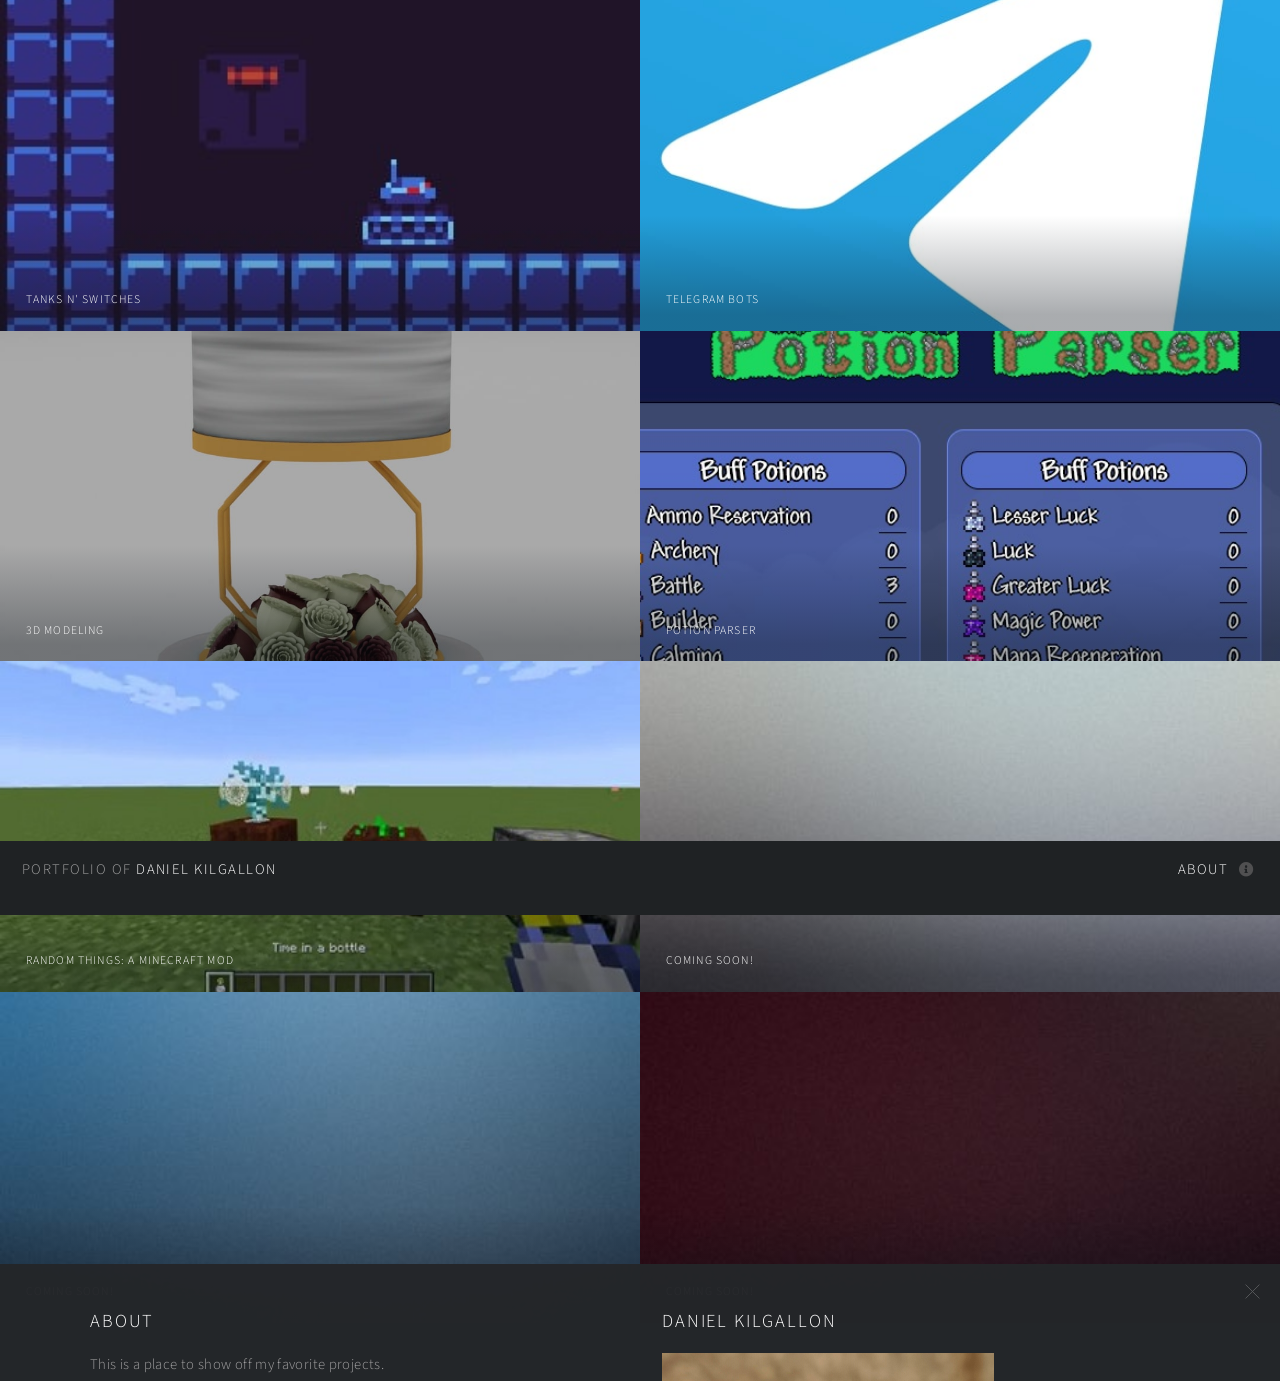
<file: index.html>
<!DOCTYPE HTML>
<html>
	<head>
		<title>Portfolio | Daniel Kilgallon</title>
		<meta charset="utf-8" />
		<meta name="viewport" content="width=device-width, initial-scale=1, user-scalable=no" />
		<link rel="stylesheet" href="assets/css/main.css" />
		<noscript><link rel="stylesheet" href="assets/css/noscript.css" /></noscript>
		<script type='text/javascript' src='https://storage.ko-fi.com/cdn/widget/Widget_2.js'></script>
	</head>
	<body class="is-preload">
		<div id="wrapper">
			<header id="header">
				<h1><a href="#footer">Portfolio of <strong>Daniel Kilgallon</strong></a></h1>
				<nav>
					<ul>
						<li><a href="#footer" class="icon solid fa-info-circle">About</a></li>
					</ul>
				</nav>
			</header>
			<div id="main">
				<article class="thumb">
					<a href="images/fulls/TanksNSwitches.png" class="image"><img src="images/thumbs/TanksNSwitches.jpg" alt="" /></a>
					<h2>Tanks N' Switches</h2>
					<p>A game made in a week. You are a tank and must navigate two maps to find 4 switches. See the <a href="https://slick-revolver.itch.io/tanks-n-switches">itch.io page</a> to play.</p>
				</article>
				<article class="thumb">
					<a href="images/fulls/Telegram.png" class="image"><img src="images/thumbs/Telegram.jpg" alt="" /></a>
					<h2>Telegram Bots</h2>
					<p>Collection of <a href="https://telegram.org/">Telegram</a> messaging bots. <a href="https://github.com/DanielKilgallon/Messaging-Bots">Source code</a></p>
				</article>
				<article class="thumb">
					<a href="images/fulls/3DModel.png" class="image"><img src="images/thumbs/3DModel.jpg" alt="" /></a>
					<h2>3D Modeling</h2>
					<p>3D models created in Blender. Some of these are made for 3D printing. See the <a href="https://danielkilgallon.me/3D-Models/">website</a> for more details.</p>
				</article>
				<article class="thumb">
					<a href="images/fulls/PotionParser.png" class="image"><img src="images/thumbs/PotionParser.jpg" alt="" /></a>
					<h2>Potion Parser</h2>
					<p>A webapp to calculate potion ingredients for the game <a href="https://www.terraria.org/#/"></a>Terraria. See it for yourself <a href="http://potion-parser.s3-website-us-east-1.amazonaws.com/">here</a>.</p>
				</article>
				<article class="thumb">
					<a href="images/fulls/RandomThings.jpg" class="image"><img src="images/thumbs/RandomThings.jpg" alt="" /></a>
					<h2>Random Things: A Minecraft Mod</h2>
					<p>A Minecraft mod that adds an assortment of unrelated items to the game. The Project page is <a href="https://github.com/DanielKilgallon/Random-Things/releases">here</a>.</p>
				</article>
				<article class="thumb">
					<a href="images/fulls/06.jpg" class="image"><img src="images/thumbs/06.jpg" alt="" /></a>
					<h2>Coming Soon!</h2>
					<p>This is a placeholder for my NES emulator project! More to come as I work on it.</p>
				</article>
				<article class="thumb">
					<a href="images/fulls/07.jpg" class="image"><img src="images/thumbs/07.jpg" alt="" /></a>
					<h2>Coming Soon!</h2>
					<p>This is a placeholder for my Neural Network project! More to come as I work on it.</p>
				</article>
				<article class="thumb">
					<a href="images/fulls/08.jpg" class="image"><img src="images/thumbs/08.jpg" alt="" /></a>
					<h2>Coming Soon!</h2>
					<p>This is a placeholder for my Magic Mirror project! More to come as I work on it.</p>
				</article>
				<!-- <article class="thumb">
					<a href="images/fulls/09.jpg" class="image"><img src="images/thumbs/09.jpg" alt="" /></a>
					<h2>Coming Soon!</h2>
					<p>This is a placeholder for when I finish something interesting.</p>
				</article>
				<article class="thumb">
					<a href="images/fulls/10.jpg" class="image"><img src="images/thumbs/10.jpg" alt="" /></a>
					<h2>Coming Soon!</h2>
					<p>This is a placeholder for when I finish something interesting.</p>
				</article>
				<article class="thumb">
					<a href="images/fulls/11.jpg" class="image"><img src="images/thumbs/11.jpg" alt="" /></a>
					<h2>Coming Soon!</h2>
					<p>This is a placeholder for when I finish something interesting.</p>
				</article>
				<article class="thumb">
					<a href="images/fulls/12.jpg" class="image"><img src="images/thumbs/12.jpg" alt="" /></a>
					<h2>Coming Soon!</h2>
					<p>This is a placeholder for when I finish something interesting.</p>
				</article> -->
			</div>
			<footer id="footer" class="panel">
				<div class="inner split">
					<div>
						<section>
							<h2>About</h2>
							<p>This is a place to show off my favorite projects.</p>
						</section>
						<section>
							<h2>Find me on...</h2>
							<ul class="icons">
								<li><a href="https://twitter.com/Slick_Revolver" class="icon brands fa-twitter"><span class="label">Twitter</span></a></li>
								<li><a href="https://github.com/DanielKilgallon" class="icon brands fa-github"><span class="label">GitHub</span></a></li>
								<li><a href="https://linkedin.com/in/daniel-kilgallon/" class="icon brands fa-linkedin-in"><span class="label">LinkedIn</span></a></li>
								<br /><br />
								<li><script type='text/javascript'>kofiwidget2.init('Tip me on Ko-fi', '#505051', 'slickr'); kofiwidget2.draw();</script></li>
							</ul>
						</section>
						<p class="copyright">
							&copy; Daniel Kilgallon. Design: <a href="https://html5up.net/multiverse">HTML5 UP</a>.
						</p>
					</div>
					<div>
						<section>
							<h2>Daniel Kilgallon</h2>
							<img src="images/profile.png" alt="" />
						</section>
					</div>
				</div>
			</footer>
		</div>
		<script src="assets/js/jquery.min.js"></script>
		<script src="assets/js/jquery.poptrox.min.js"></script>
		<script src="assets/js/browser.min.js"></script>
		<script src="assets/js/breakpoints.min.js"></script>
		<script src="assets/js/util.js"></script>
		<script src="assets/js/main.js"></script>
	</body>
</html>
</file>
<file: assets/css/noscript.css>
/*
	Multiverse by HTML5 UP
	html5up.net | @ajlkn
	Free for personal and commercial use under the CCA 3.0 license (html5up.net/license)
*/

/* Wrapper */

	body.is-preload #wrapper:before {
		display: none;
	}

/* Main */

	body.is-preload #main .thumb {
		pointer-events: auto;
		opacity: 1;
	}

/* Header */

	body.is-preload #header {
		-moz-transform: none;
		-webkit-transform: none;
		-ms-transform: none;
		transform: none;
	}
</file>
<file: assets/css/main.css>
@import url(fontawesome-all.min.css);
@import url("https://fonts.googleapis.com/css?family=Source+Sans+Pro:300,300italic,400,400italic");

@-moz-keyframes spinner {
	0% {
		-moz-transform: rotate(0deg);
		-webkit-transform: rotate(0deg);
		-ms-transform: rotate(0deg);
		transform: rotate(0deg);
	}

	100% {
		-moz-transform: rotate(359deg);
		-webkit-transform: rotate(359deg);
		-ms-transform: rotate(359deg);
		transform: rotate(359deg);
	}
}

@-webkit-keyframes spinner {
	0% {
		-moz-transform: rotate(0deg);
		-webkit-transform: rotate(0deg);
		-ms-transform: rotate(0deg);
		transform: rotate(0deg);
	}

	100% {
		-moz-transform: rotate(359deg);
		-webkit-transform: rotate(359deg);
		-ms-transform: rotate(359deg);
		transform: rotate(359deg);
	}
}

@-ms-keyframes spinner {
	0% {
		-moz-transform: rotate(0deg);
		-webkit-transform: rotate(0deg);
		-ms-transform: rotate(0deg);
		transform: rotate(0deg);
	}

	100% {
		-moz-transform: rotate(359deg);
		-webkit-transform: rotate(359deg);
		-ms-transform: rotate(359deg);
		transform: rotate(359deg);
	}
}

@keyframes spinner {
	0% {
		-moz-transform: rotate(0deg);
		-webkit-transform: rotate(0deg);
		-ms-transform: rotate(0deg);
		transform: rotate(0deg);
	}

	100% {
		-moz-transform: rotate(359deg);
		-webkit-transform: rotate(359deg);
		-ms-transform: rotate(359deg);
		transform: rotate(359deg);
	}
}

.ko-fi::after {
	content: '\f004';
	font-weight: 900;
	font-size: 18px;
	color: #242629;
	position: absolute;
	margin: 3px 0 0 -34px;
}

html, body, div, span, applet, object,
iframe, h1, h2, h3, h4, h5, h6, p, blockquote,
pre, a, abbr, acronym, address, big, cite,
code, del, dfn, em, img, ins, kbd, q, s, samp,
small, strike, strong, sub, sup, tt, var, b,
u, i, center, dl, dt, dd, ol, ul, li, fieldset,
form, label, legend, table, caption, tbody,
tfoot, thead, tr, th, td, article, aside,
canvas, details, embed, figure, figcaption,
footer, header, hgroup, menu, nav, output, ruby,
section, summary, time, mark, audio, video {
	margin: 0;
	padding: 0;
	border: 0;
	font-size: 100%;
	font: inherit;
	vertical-align: baseline;}

article, aside, details, figcaption, figure,
footer, header, hgroup, menu, nav, section {
	display: block;}

body {
	line-height: 1;
}

ol, ul {
	list-style: none;
}

blockquote, q {
	quotes: none;
}

	blockquote:before, blockquote:after, q:before, q:after {
		content: '';
		content: none;
	}

table {
	border-collapse: collapse;
	border-spacing: 0;
}

body {
	-webkit-text-size-adjust: none;
}

mark {
	background-color: transparent;
	color: inherit;
}

input::-moz-focus-inner {
	border: 0;
	padding: 0;
}

input, select, textarea {
	-moz-appearance: none;
	-webkit-appearance: none;
	-ms-appearance: none;
	appearance: none;
}

/* Basic */

	@-ms-viewport {
		width: device-width;
	}

	body {
		-ms-overflow-style: scrollbar;
	}

	@media screen and (max-width: 480px) {

		html, body {
			min-width: 320px;
		}

	}

	html {
		box-sizing: border-box;
	}

	*, *:before, *:after {
		box-sizing: inherit;
	}

	body {
		background: #242629;
	}

		body.is-preload *, body.is-preload *:before, body.is-preload *:after {
			-moz-animation: none !important;
			-webkit-animation: none !important;
			-ms-animation: none !important;
			animation: none !important;
			-moz-transition: none !important;
			-webkit-transition: none !important;
			-ms-transition: none !important;
			transition: none !important;
		}

		body.is-resizing *, body.is-resizing *:before, body.is-resizing *:after {
			-moz-animation: none !important;
			-webkit-animation: none !important;
			-ms-animation: none !important;
			animation: none !important;
			-moz-transition: none !important;
			-webkit-transition: none !important;
			-ms-transition: none !important;
			transition: none !important;
		}

/* Type */

	body, input, select, textarea {
		color: #a0a0a1;
		font-family: "Source Sans Pro", Helvetica, sans-serif;
		font-size: 15pt;
		font-weight: 300;
		letter-spacing: 0.025em;
		line-height: 1.65;
	}

		@media screen and (max-width: 1680px) {

			body, input, select, textarea {
				font-size: 11pt;
			}

		}

	a {
		-moz-transition: color 0.2s ease-in-out, border-bottom-color 0.2s ease-in-out;
		-webkit-transition: color 0.2s ease-in-out, border-bottom-color 0.2s ease-in-out;
		-ms-transition: color 0.2s ease-in-out, border-bottom-color 0.2s ease-in-out;
		transition: color 0.2s ease-in-out, border-bottom-color 0.2s ease-in-out;
		border-bottom: dotted 1px;
		color: #34a58e;
		text-decoration: none;
	}

		a:hover {
			border-bottom-color: transparent;
			color: #34a58e !important;
		}

	strong, b {
		color: #ffffff;
		font-weight: 300;
	}

	em, i {
		font-style: italic;
	}

	p {
		margin: 0 0 2em 0;
	}

	h1, h2, h3, h4, h5, h6 {
		color: #ffffff;
		font-weight: 300;
		letter-spacing: 0.1em;
		line-height: 1.5;
		margin: 0 0 1em 0;
		text-transform: uppercase;
	}

		h1 a, h2 a, h3 a, h4 a, h5 a, h6 a {
			color: inherit;
			text-decoration: none;
		}

	h1 {
		font-size: 2em;
	}

	h2 {
		font-size: 1.25em;
	}

	h3 {
		font-size: 1.1em;
	}

	h4 {
		font-size: 1em;
	}

	h5 {
		font-size: 0.9em;
	}

	h6 {
		font-size: 0.7em;
	}

	@media screen and (max-width: 736px) {

		h2 {
			font-size: 1em;
		}

		h3 {
			font-size: 0.9em;
		}

		h4 {
			font-size: 0.8em;
		}

		h5 {
			font-size: 0.7em;
		}

		h6 {
			font-size: 0.7em;
		}

	}

	sub {
		font-size: 0.8em;
		position: relative;
		top: 0.5em;
	}

	sup {
		font-size: 0.8em;
		position: relative;
		top: -0.5em;
	}

	blockquote {
		border-left: 4px #36383c;
		font-style: italic;
		margin: 0 0 2em 0;
		padding: 0.5em 0 0.5em 2em;
	}

	code {
		background: #34363b;
		border: solid 1px #36383c;
		font-family: "Courier New", monospace;
		font-size: 0.9em;
		margin: 0 0.25em;
		padding: 0.25em 0.65em;
	}

	pre {
		-webkit-overflow-scrolling: touch;
		font-family: "Courier New", monospace;
		font-size: 0.9em;
		margin: 0 0 2em 0;
	}

		pre code {
			display: block;
			line-height: 1.75;
			padding: 1em 1.5em;
			overflow-x: auto;
		}

	hr {
		border: 0;
		border-bottom: solid 1px #36383c;
		margin: 2em 0;
	}

		hr.major {
			margin: 3em 0;
		}

	.align-left {
		text-align: left;
	}

	.align-center {
		text-align: center;
	}

	.align-right {
		text-align: right;
	}

/* Button */

	input[type="submit"],
	input[type="reset"],
	input[type="button"],
	button,
	.button {
		-moz-appearance: none;
		-webkit-appearance: none;
		-ms-appearance: none;
		appearance: none;
		-moz-transition: background-color 0.2s ease-in-out, box-shadow 0.2s ease-in-out, color 0.2s ease-in-out;
		-webkit-transition: background-color 0.2s ease-in-out, box-shadow 0.2s ease-in-out, color 0.2s ease-in-out;
		-ms-transition: background-color 0.2s ease-in-out, box-shadow 0.2s ease-in-out, color 0.2s ease-in-out;
		transition: background-color 0.2s ease-in-out, box-shadow 0.2s ease-in-out, color 0.2s ease-in-out;
		background-color: transparent;
		border: 0;
		border-radius: 0;
		box-shadow: inset 0 0 0 2px #36383c;
		color: #ffffff !important;
		cursor: pointer;
		display: inline-block;
		font-size: 0.9em;
		font-weight: 300;
		height: 3.05556em;
		letter-spacing: 0.1em;
		line-height: 3.05556em;
		padding: 0 2.5em;
		text-align: center;
		text-decoration: none;
		text-transform: uppercase;
		white-space: nowrap;
	}

		input[type="submit"]:hover,
		input[type="reset"]:hover,
		input[type="button"]:hover,
		button:hover,
		.button:hover {
			box-shadow: inset 0 0 0 2px #34a58e;
			color: #34a58e !important;
		}

			input[type="submit"]:hover:active,
			input[type="reset"]:hover:active,
			input[type="button"]:hover:active,
			button:hover:active,
			.button:hover:active {
				background-color: rgba(52, 165, 142, 0.15);
				color: #34a58e !important;
			}

		input[type="submit"].icon,
		input[type="reset"].icon,
		input[type="button"].icon,
		button.icon,
		.button.icon {
			padding-left: 1.35em;
		}

			input[type="submit"].icon:before,
			input[type="reset"].icon:before,
			input[type="button"].icon:before,
			button.icon:before,
			.button.icon:before {
				margin-right: 0.5em;
			}

		input[type="submit"].fit,
		input[type="reset"].fit,
		input[type="button"].fit,
		button.fit,
		.button.fit {
			width: 100%;
		}

		input[type="submit"].small,
		input[type="reset"].small,
		input[type="button"].small,
		button.small,
		.button.small {
			font-size: 0.8em;
		}

		input[type="submit"].large,
		input[type="reset"].large,
		input[type="button"].large,
		button.large,
		.button.large {
			font-size: 1.35em;
		}

		input[type="submit"].primary,
		input[type="reset"].primary,
		input[type="button"].primary,
		button.primary,
		.button.primary {
			background-color: #34a58e;
			box-shadow: none;
		}

			input[type="submit"].primary:hover,
			input[type="reset"].primary:hover,
			input[type="button"].primary:hover,
			button.primary:hover,
			.button.primary:hover {
				background-color: #47c5ab;
				color: #ffffff !important;
			}

				input[type="submit"].primary:hover:active,
				input[type="reset"].primary:hover:active,
				input[type="button"].primary:hover:active,
				button.primary:hover:active,
				.button.primary:hover:active {
					background-color: #287e6d;
				}

		input[type="submit"].disabled, input[type="submit"]:disabled,
		input[type="reset"].disabled,
		input[type="reset"]:disabled,
		input[type="button"].disabled,
		input[type="button"]:disabled,
		button.disabled,
		button:disabled,
		.button.disabled,
		.button:disabled {
			pointer-events: none;
			opacity: 0.35;
		}

/* Form */

	form {
		margin: 0 0 2em 0;
	}

		form > :last-child {
			margin-bottom: 0;
		}

		form > .fields {
			display: -moz-flex;
			display: -webkit-flex;
			display: -ms-flex;
			display: flex;
			-moz-flex-wrap: wrap;
			-webkit-flex-wrap: wrap;
			-ms-flex-wrap: wrap;
			flex-wrap: wrap;
			width: calc(100% + 3em);
			margin: -1.5em 0 2em -1.5em;
		}

			form > .fields > .field {
				-moz-flex-grow: 0;
				-webkit-flex-grow: 0;
				-ms-flex-grow: 0;
				flex-grow: 0;
				-moz-flex-shrink: 0;
				-webkit-flex-shrink: 0;
				-ms-flex-shrink: 0;
				flex-shrink: 0;
				padding: 1.5em 0 0 1.5em;
				width: calc(100% - 1.5em);
			}

				form > .fields > .field.half {
					width: calc(50% - 0.75em);
				}

				form > .fields > .field.third {
					width: calc(100%/3 - 0.5em);
				}

				form > .fields > .field.quarter {
					width: calc(25% - 0.375em);
				}

		@media screen and (max-width: 736px) {

			form > .fields {
				width: calc(100% + 3em);
				margin: -1.5em 0 2em -1.5em;
			}

				form > .fields > .field {
					padding: 1.5em 0 0 1.5em;
					width: calc(100% - 1.5em);
				}

					form > .fields > .field.half {
						width: calc(100% - 1.5em);
					}

					form > .fields > .field.third {
						width: calc(100% - 1.5em);
					}

					form > .fields > .field.quarter {
						width: calc(100% - 1.5em);
					}

		}

	label {
		color: #ffffff;
		display: block;
		font-size: 0.9em;
		font-weight: 300;
		margin: 0 0 1em 0;
	}

	input[type="text"],
	input[type="password"],
	input[type="email"],
	input[type="tel"],
	input[type="search"],
	input[type="url"],
	select,
	textarea {
		-moz-appearance: none;
		-webkit-appearance: none;
		-ms-appearance: none;
		appearance: none;
		background: #34363b;
		border: 0;
		border-radius: 0;
		color: #a0a0a1;
		display: block;
		outline: 0;
		padding: 0 1em;
		text-decoration: none;
		width: 100%;
	}

		input[type="text"]:invalid,
		input[type="password"]:invalid,
		input[type="email"]:invalid,
		input[type="tel"]:invalid,
		input[type="search"]:invalid,
		input[type="url"]:invalid,
		select:invalid,
		textarea:invalid {
			box-shadow: none;
		}

		input[type="text"]:focus,
		input[type="password"]:focus,
		input[type="email"]:focus,
		input[type="tel"]:focus,
		input[type="search"]:focus,
		input[type="url"]:focus,
		select:focus,
		textarea:focus {
			box-shadow: inset 0 0 0 2px #34a58e;
		}

	select {
		background-image: url("data:image/svg+xml;charset=utf8,%3Csvg xmlns='http://www.w3.org/2000/svg' width='40' height='40' preserveAspectRatio='none' viewBox='0 0 40 40'%3E%3Cpath d='M9.4,12.3l10.4,10.4l10.4-10.4c0.2-0.2,0.5-0.4,0.9-0.4c0.3,0,0.6,0.1,0.9,0.4l3.3,3.3c0.2,0.2,0.4,0.5,0.4,0.9 c0,0.4-0.1,0.6-0.4,0.9L20.7,31.9c-0.2,0.2-0.5,0.4-0.9,0.4c-0.3,0-0.6-0.1-0.9-0.4L4.3,17.3c-0.2-0.2-0.4-0.5-0.4-0.9 c0-0.4,0.1-0.6,0.4-0.9l3.3-3.3c0.2-0.2,0.5-0.4,0.9-0.4S9.1,12.1,9.4,12.3z' fill='%2336383c' /%3E%3C/svg%3E");
		background-size: 1.25rem;
		background-repeat: no-repeat;
		background-position: calc(100% - 1rem) center;
		height: 2.75em;
		padding-right: 2.75em;
		text-overflow: ellipsis;
	}

		select option {
			color: #ffffff;
			background: #242629;
		}

		select:focus::-ms-value {
			background-color: transparent;
		}

		select::-ms-expand {
			display: none;
		}

	input[type="text"],
	input[type="password"],
	input[type="email"],
	input[type="tel"],
	input[type="search"],
	input[type="url"],
	select {
		height: 2.75em;
	}

	textarea {
		padding: 0.75em 1em;
	}

	input[type="checkbox"],
	input[type="radio"] {
		-moz-appearance: none;
		-webkit-appearance: none;
		-ms-appearance: none;
		appearance: none;
		display: block;
		float: left;
		margin-right: -2em;
		opacity: 0;
		width: 1em;
		z-index: -1;
	}

		input[type="checkbox"] + label,
		input[type="radio"] + label {
			text-decoration: none;
			color: #a0a0a1;
			cursor: pointer;
			display: inline-block;
			font-size: 1em;
			font-weight: 300;
			padding-left: 2.4em;
			padding-right: 0.75em;
			position: relative;
		}

			input[type="checkbox"] + label:before,
			input[type="radio"] + label:before {
				-moz-osx-font-smoothing: grayscale;
				-webkit-font-smoothing: antialiased;
				display: inline-block;
				font-style: normal;
				font-variant: normal;
				text-rendering: auto;
				line-height: 1;
				text-transform: none !important;
				font-family: 'Font Awesome 5 Free';
				font-weight: 900;
			}

			input[type="checkbox"] + label:before,
			input[type="radio"] + label:before {
				background: #34363b;
				content: '';
				display: inline-block;
				font-size: 0.8em;
				height: 2.0625em;
				left: 0;
				line-height: 2.0625em;
				position: absolute;
				text-align: center;
				top: 0;
				width: 2.0625em;
			}

		input[type="checkbox"]:checked + label:before,
		input[type="radio"]:checked + label:before {
			background: #34a58e;
			border-color: #34a58e;
			color: #ffffff;
			content: '\f00c';
		}

		input[type="checkbox"]:focus + label:before,
		input[type="radio"]:focus + label:before {
			box-shadow: 0 0 0 2px #34a58e;
		}

	input[type="radio"] + label:before {
		border-radius: 100%;
	}

	::-webkit-input-placeholder {
		color: #707071 !important;
		opacity: 1.0;
	}

	:-moz-placeholder {
		color: #707071 !important;
		opacity: 1.0;
	}

	::-moz-placeholder {
		color: #707071 !important;
		opacity: 1.0;
	}

	:-ms-input-placeholder {
		color: #707071 !important;
		opacity: 1.0;
	}

/* Icon */

	.icon {
		text-decoration: none;
		border-bottom: none;
		position: relative;
	}

		.icon:before {
			-moz-osx-font-smoothing: grayscale;
			-webkit-font-smoothing: antialiased;
			display: inline-block;
			font-style: normal;
			font-variant: normal;
			text-rendering: auto;
			line-height: 1;
			text-transform: none !important;
			font-family: 'Font Awesome 5 Free';
			font-weight: 400;
		}

		.icon > .label {
			display: none;
		}

		.icon:before {
			line-height: inherit;
		}

		.icon.solid:before {
			font-weight: 900;
		}

		.icon.brands:before {
			font-family: 'Font Awesome 5 Brands';
		}

/* List */

	ol {
		list-style: decimal;
		margin: 0 0 2em 0;
		padding-left: 1.25em;
	}

		ol li {
			padding-left: 0.25em;
		}

	ul {
		list-style: disc;
		margin: 0 0 2em 0;
		padding-left: 1em;
	}

		ul li {
			padding-left: 0.5em;
		}

		ul.alt {
			list-style: none;
			padding-left: 0;
		}

			ul.alt li {
				border-top: solid 1px #36383c;
				padding: 0.5em 0;
			}

				ul.alt li:first-child {
					border-top: 0;
					padding-top: 0;
				}

	dl {
		margin: 0 0 2em 0;
	}

		dl dt {
			display: block;
			font-weight: 300;
			margin: 0 0 1em 0;
		}

		dl dd {
			margin-left: 2em;
		}

/* Actions */

	ul.actions {
		display: -moz-flex;
		display: -webkit-flex;
		display: -ms-flex;
		display: flex;
		cursor: default;
		list-style: none;
		margin-left: -1em;
		padding-left: 0;
	}

		ul.actions li {
			padding: 0 0 0 1em;
			vertical-align: middle;
		}

		ul.actions.special {
			-moz-justify-content: center;
			-webkit-justify-content: center;
			-ms-justify-content: center;
			justify-content: center;
			width: 100%;
			margin-left: 0;
		}

			ul.actions.special li:first-child {
				padding-left: 0;
			}

		ul.actions.stacked {
			-moz-flex-direction: column;
			-webkit-flex-direction: column;
			-ms-flex-direction: column;
			flex-direction: column;
			margin-left: 0;
		}

			ul.actions.stacked li {
				padding: 1.3em 0 0 0;
			}

				ul.actions.stacked li:first-child {
					padding-top: 0;
				}

		ul.actions.fit {
			width: calc(100% + 1em);
		}

			ul.actions.fit li {
				-moz-flex-grow: 1;
				-webkit-flex-grow: 1;
				-ms-flex-grow: 1;
				flex-grow: 1;
				-moz-flex-shrink: 1;
				-webkit-flex-shrink: 1;
				-ms-flex-shrink: 1;
				flex-shrink: 1;
				width: 100%;
			}

				ul.actions.fit li > * {
					width: 100%;
				}

			ul.actions.fit.stacked {
				width: 100%;
			}

		@media screen and (max-width: 480px) {

			ul.actions:not(.fixed) {
				-moz-flex-direction: column;
				-webkit-flex-direction: column;
				-ms-flex-direction: column;
				flex-direction: column;
				margin-left: 0;
				width: 100% !important;
			}

				ul.actions:not(.fixed) li {
					-moz-flex-grow: 1;
					-webkit-flex-grow: 1;
					-ms-flex-grow: 1;
					flex-grow: 1;
					-moz-flex-shrink: 1;
					-webkit-flex-shrink: 1;
					-ms-flex-shrink: 1;
					flex-shrink: 1;
					padding: 1em 0 0 0;
					text-align: center;
					width: 100%;
				}

					ul.actions:not(.fixed) li > * {
						width: 100%;
					}

					ul.actions:not(.fixed) li:first-child {
						padding-top: 0;
					}

					ul.actions:not(.fixed) li input[type="submit"],
					ul.actions:not(.fixed) li input[type="reset"],
					ul.actions:not(.fixed) li input[type="button"],
					ul.actions:not(.fixed) li button,
					ul.actions:not(.fixed) li .button {
						width: 100%;
					}

						ul.actions:not(.fixed) li input[type="submit"].icon:before,
						ul.actions:not(.fixed) li input[type="reset"].icon:before,
						ul.actions:not(.fixed) li input[type="button"].icon:before,
						ul.actions:not(.fixed) li button.icon:before,
						ul.actions:not(.fixed) li .button.icon:before {
							margin-left: -0.5rem;
						}

		}

/* Icons */

	ul.icons {
		cursor: default;
		list-style: none;
		padding-left: 0;
	}

		ul.icons li {
			display: inline-block;
			padding: 0 1em 0 0;
		}

			ul.icons li:last-child {
				padding-right: 0;
			}

			ul.icons li .icon {
				color: #505051;
			}

				ul.icons li .icon:before {
					font-size: 1.5em;
				}

/* Table */

	.table-wrapper {
		-webkit-overflow-scrolling: touch;
		overflow-x: auto;
	}

	table {
		margin: 0 0 2em 0;
		width: 100%;
	}

		table tbody tr {
			border: solid 1px #36383c;
			border-left: 0;
			border-right: 0;
		}

			table tbody tr:nth-child(2n + 1) {
				background-color: #34363b;
			}

		table td {
			padding: 0.75em 0.75em;
		}

		table th {
			color: #ffffff;
			font-size: 0.9em;
			font-weight: 300;
			padding: 0 0.75em 0.75em 0.75em;
			text-align: left;
		}

		table thead {
			border-bottom: solid 2px #36383c;
		}

		table tfoot {
			border-top: solid 2px #36383c;
		}

		table.alt {
			border-collapse: separate;
		}

			table.alt tbody tr td {
				border: solid 1px #36383c;
				border-left-width: 0;
				border-top-width: 0;
			}

				table.alt tbody tr td:first-child {
					border-left-width: 1px;
				}

			table.alt tbody tr:first-child td {
				border-top-width: 1px;
			}

			table.alt thead {
				border-bottom: 0;
			}

			table.alt tfoot {
				border-top: 0;
			}

/* Panel */

	.panel {
		padding: 4em 4em 2em 4em ;
		-moz-transform: translateY(100vh);
		-webkit-transform: translateY(100vh);
		-ms-transform: translateY(100vh);
		transform: translateY(100vh);
		-moz-transition: -moz-transform 0.5s ease;
		-webkit-transition: -webkit-transform 0.5s ease;
		-ms-transition: -ms-transform 0.5s ease;
		transition: transform 0.5s ease;
		-webkit-overflow-scrolling: touch;
		background: rgba(36, 38, 41, 0.975);
		bottom: 4em;
		left: 0;
		max-height: calc(80vh - 4em);
		overflow-y: auto;
		position: fixed;
		width: 100%;
		z-index: 10001;
	}

		.panel.active {
			-moz-transform: translateY(1px);
			-webkit-transform: translateY(1px);
			-ms-transform: translateY(1px);
			transform: translateY(1px);
		}

		.panel > .inner {
			margin: 0 auto;
			max-width: 100%;
			width: 75em;
		}

			.panel > .inner.split {
				display: -moz-flex;
				display: -webkit-flex;
				display: -ms-flex;
				display: flex;
			}

				.panel > .inner.split > div {
					margin-left: 4em;
					width: 50%;
				}

				.panel > .inner.split > :first-child {
					margin-left: 0;
				}

		.panel > .closer {
			-moz-transition: opacity 0.2s ease-in-out;
			-webkit-transition: opacity 0.2s ease-in-out;
			-ms-transition: opacity 0.2s ease-in-out;
			transition: opacity 0.2s ease-in-out;
			background-image: url("images/close.svg");
			background-position: center;
			background-repeat: no-repeat;
			background-size: 3em;
			cursor: pointer;
			height: 5em;
			opacity: 0.25;
			position: absolute;
			right: 0;
			top: 0;
			width: 5em;
			z-index: 2;
		}

			.panel > .closer:hover {
				opacity: 1.0;
			}

		@media screen and (max-width: 1280px) {

			.panel {
				padding: 3em 3em 1em 3em ;
			}

				.panel > .inner.split > div {
					margin-left: 3em;
				}

				.panel > .closer {
					background-size: 2.5em;
					background-position: 75% 25%;
				}

		}

		@media screen and (max-width: 980px) {

			.panel > .inner.split {
				-moz-flex-direction: column;
				-webkit-flex-direction: column;
				-ms-flex-direction: column;
				flex-direction: column;
			}

				.panel > .inner.split > div {
					margin-left: 0;
					width: 100%;
				}

		}

		@media screen and (max-width: 736px) {

			.panel {
				-moz-transform: translateY(-100vh);
				-webkit-transform: translateY(-100vh);
				-ms-transform: translateY(-100vh);
				transform: translateY(-100vh);
				padding: 4em 2em 2em 2em ;
				bottom: auto;
				top: calc(4em - 1px);
			}

				.panel.active {
					-moz-transform: translateY(0);
					-webkit-transform: translateY(0);
					-ms-transform: translateY(0);
					transform: translateY(0);
				}

		}

/* Poptrox Popup */

	.poptrox-overlay {
		-webkit-tap-highlight-color: rgba(255, 255, 255, 0);
	}

	.poptrox-popup {
		background: rgba(31, 34, 36, 0.925);
		box-shadow: 0 1em 3em 0.5em rgba(0, 0, 0, 0.25);
		cursor: default;
	}

		.poptrox-popup:before {
			-moz-transition: opacity 0.2s ease-in-out;
			-webkit-transition: opacity 0.2s ease-in-out;
			-ms-transition: opacity 0.2s ease-in-out;
			transition: opacity 0.2s ease-in-out;
			background-image: -moz-linear-gradient(to left, rgba(31,34,36,0.35), rgba(31,34,36,0) 10em, rgba(31,34,36,0)), -moz-linear-gradient(to right, rgba(31,34,36,0.35), rgba(31,34,36,0) 10em, rgba(31,34,36,0));
			background-image: -webkit-linear-gradient(to left, rgba(31,34,36,0.35), rgba(31,34,36,0) 10em, rgba(31,34,36,0)), -webkit-linear-gradient(to right, rgba(31,34,36,0.35), rgba(31,34,36,0) 10em, rgba(31,34,36,0));
			background-image: -ms-linear-gradient(to left, rgba(31,34,36,0.35), rgba(31,34,36,0) 10em, rgba(31,34,36,0)), -ms-linear-gradient(to right, rgba(31,34,36,0.35), rgba(31,34,36,0) 10em, rgba(31,34,36,0));
			background-image: linear-gradient(to left, rgba(31,34,36,0.35), rgba(31,34,36,0) 10em, rgba(31,34,36,0)), linear-gradient(to right, rgba(31,34,36,0.35), rgba(31,34,36,0) 10em, rgba(31,34,36,0));
			content: '';
			display: block;
			height: 100%;
			left: 0;
			position: absolute;
			top: 0;
			width: 100%;
			z-index: 1;
			opacity: 1;
		}

		.poptrox-popup .closer {
			-moz-transition: opacity 0.2s ease-in-out;
			-webkit-transition: opacity 0.2s ease-in-out;
			-ms-transition: opacity 0.2s ease-in-out;
			transition: opacity 0.2s ease-in-out;
			background-image: url("images/close.svg");
			background-position: center;
			background-repeat: no-repeat;
			background-size: 3em;
			height: 5em;
			opacity: 0;
			position: absolute;
			right: 0;
			top: 0;
			width: 5em;
			z-index: 2;
		}

		.poptrox-popup .nav-previous,
		.poptrox-popup .nav-next {
			-moz-transition: opacity 0.2s ease-in-out;
			-webkit-transition: opacity 0.2s ease-in-out;
			-ms-transition: opacity 0.2s ease-in-out;
			transition: opacity 0.2s ease-in-out;
			background-image: url("images/arrow.svg");
			background-position: center;
			background-repeat: no-repeat;
			background-size: 5em;
			cursor: pointer;
			height: 8em;
			margin-top: -4em;
			opacity: 0;
			position: absolute;
			top: 50%;
			width: 6em;
			z-index: 2;
		}

		.poptrox-popup .nav-previous {
			-moz-transform: scaleX(-1);
			-webkit-transform: scaleX(-1);
			-ms-transform: scaleX(-1);
			transform: scaleX(-1);
			left: 0;
		}

		.poptrox-popup .nav-next {
			right: 0;
		}

		.poptrox-popup .caption {
			padding: 2em 2em 0.1em 2em ;
			background-image: -moz-linear-gradient(to top, rgba(16,16,16,0.45) 25%, rgba(16,16,16,0) 100%);
			background-image: -webkit-linear-gradient(to top, rgba(16,16,16,0.45) 25%, rgba(16,16,16,0) 100%);
			background-image: -ms-linear-gradient(to top, rgba(16,16,16,0.45) 25%, rgba(16,16,16,0) 100%);
			background-image: linear-gradient(to top, rgba(16,16,16,0.45) 25%, rgba(16,16,16,0) 100%);
			bottom: 0;
			cursor: default;
			left: 0;
			position: absolute;
			text-align: left;
			width: 100%;
			z-index: 2;
		}

			.poptrox-popup .caption h2, .poptrox-popup .caption h3, .poptrox-popup .caption h4, .poptrox-popup .caption h5, .poptrox-popup .caption h6 {
				margin: 0 0 0.5em 0;
			}

			.poptrox-popup .caption p {
				color: #ffffff;
			}

		.poptrox-popup .loader {
			-moz-animation: spinner 1s infinite linear !important;
			-webkit-animation: spinner 1s infinite linear !important;
			-ms-animation: spinner 1s infinite linear !important;
			animation: spinner 1s infinite linear !important;
			background-image: url("images/spinner.svg");
			background-position: center;
			background-repeat: no-repeat;
			background-size: contain;
			display: block;
			font-size: 2em;
			height: 2em;
			left: 50%;
			line-height: 2em;
			margin: -1em 0 0 -1em;
			opacity: 0.25;
			position: absolute;
			text-align: center;
			top: 50%;
			width: 2em;
		}

		.poptrox-popup:hover .closer,
		.poptrox-popup:hover .nav-previous,
		.poptrox-popup:hover .nav-next {
			opacity: 0.5;
		}

			.poptrox-popup:hover .closer:hover,
			.poptrox-popup:hover .nav-previous:hover,
			.poptrox-popup:hover .nav-next:hover {
				opacity: 1.0;
			}

		.poptrox-popup.loading:before {
			opacity: 0;
		}

		body.touch .poptrox-popup .closer,
		body.touch .poptrox-popup .nav-previous,
		body.touch .poptrox-popup .nav-next {
			opacity: 1.0 !important;
		}

		@media screen and (max-width: 980px) {

			.poptrox-popup .closer {
				background-size: 3em;
			}

			.poptrox-popup .nav-previous,
			.poptrox-popup .nav-next {
				background-size: 4em;
			}

		}

		@media screen and (max-width: 736px) {

			.poptrox-popup:before {
				display: none;
			}

			.poptrox-popup .caption {
				display: none !important;
			}

			.poptrox-popup .closer,
			.poptrox-popup .nav-previous,
			.poptrox-popup .nav-next {
				display: none !important;
			}

		}

/* Wrapper */

	#wrapper {
		-moz-transition: -moz-filter 0.5s ease, -webkit-filter 0.5s ease, -ms-filter 0.5s ease, -moz-filter 0.5s ease;
		-webkit-transition: -moz-filter 0.5s ease, -webkit-filter 0.5s ease, -ms-filter 0.5s ease, -webkit-filter 0.5s ease;
		-ms-transition: -moz-filter 0.5s ease, -webkit-filter 0.5s ease, -ms-filter 0.5s ease, -ms-filter 0.5s ease;
		transition: -moz-filter 0.5s ease, -webkit-filter 0.5s ease, -ms-filter 0.5s ease, filter 0.5s ease;
		position: relative;
	}

		#wrapper:after {
			pointer-events: none;
			-moz-transition: opacity 0.5s ease, visibility 0.5s;
			-webkit-transition: opacity 0.5s ease, visibility 0.5s;
			-ms-transition: opacity 0.5s ease, visibility 0.5s;
			transition: opacity 0.5s ease, visibility 0.5s;
			background: rgba(36, 38, 41, 0.5);
			content: '';
			display: block;
			height: 100%;
			left: 0;
			opacity: 0;
			position: absolute;
			top: 0;
			visibility: hidden;
			width: 100%;
			z-index: 1;
		}

			body.ie #wrapper:after {
				background: rgba(36, 38, 41, 0.8);
			}

		body.modal-active #wrapper {
			-moz-filter: blur(8px);
			-webkit-filter: blur(8px);
			-ms-filter: blur(8px);
			filter: blur(8px);
		}

			body.modal-active #wrapper:after {
				pointer-events: auto;
				opacity: 1;
				visibility: visible;
				z-index: 10003;
			}

		#wrapper:before {
			-moz-animation: spinner 1s infinite linear !important;
			-webkit-animation: spinner 1s infinite linear !important;
			-ms-animation: spinner 1s infinite linear !important;
			animation: spinner 1s infinite linear !important;
			pointer-events: none;
			-moz-transition: top 0.75s ease-in-out, opacity 0.35s ease-out, visibility 0.35s;
			-webkit-transition: top 0.75s ease-in-out, opacity 0.35s ease-out, visibility 0.35s;
			-ms-transition: top 0.75s ease-in-out, opacity 0.35s ease-out, visibility 0.35s;
			transition: top 0.75s ease-in-out, opacity 0.35s ease-out, visibility 0.35s;
			background-image: url("images/spinner.svg");
			background-position: center;
			background-repeat: no-repeat;
			background-size: contain;
			content: '';
			display: block;
			font-size: 2em;
			height: 2em;
			left: 50%;
			line-height: 2em;
			margin: -1em 0 0 -1em;
			opacity: 0;
			position: fixed;
			text-align: center;
			top: 75%;
			visibility: hidden;
			width: 2em;
		}

		body.is-preload #wrapper:before {
			-moz-transition: opacity 1s ease-out !important;
			-webkit-transition: opacity 1s ease-out !important;
			-ms-transition: opacity 1s ease-out !important;
			transition: opacity 1s ease-out !important;
			-moz-transition-delay: 0.5s !important;
			-webkit-transition-delay: 0.5s !important;
			-ms-transition-delay: 0.5s !important;
			transition-delay: 0.5s !important;
			opacity: 0.25;
			top: 50%;
			visibility: visible;
		}

/* Header */

	body {
		padding: 0 0 4em 0;
	}

	#header {
		-moz-transform: translateY(0);
		-webkit-transform: translateY(0);
		-ms-transform: translateY(0);
		transform: translateY(0);
		-moz-transition: -moz-transform 1s ease;
		-webkit-transition: -webkit-transform 1s ease;
		-ms-transition: -ms-transform 1s ease;
		transition: transform 1s ease;
		-moz-user-select: none;
		-ms-user-select: none;
		-webkit-user-select: none;
		background: #1f2224;
		bottom: -1em;
		height: 5em;
		left: 0;
		line-height: 4em;
		padding: 0 1.5em;
		position: fixed;
		user-select: none;
		width: 100%;
		z-index: 10002;
	}

		body.is-preload #header {
			-moz-transform: translateY(4em);
			-webkit-transform: translateY(4em);
			-ms-transform: translateY(4em);
			transform: translateY(4em);
		}

		#header h1 {
			color: #a0a0a1;
			display: inline-block;
			font-size: 1em;
			line-height: 1;
			margin: 0;
			vertical-align: middle;
		}

			#header h1 a {
				border: 0;
				color: inherit;
			}

				#header h1 a:hover {
					color: inherit !important;
				}

		#header nav {
			position: absolute;
			right: 0;
			top: 0;
		}

			#header nav > ul {
				list-style: none;
				margin: 0;
				padding: 0;
			}

				#header nav > ul > li {
					display: inline-block;
					padding: 0;
				}

					#header nav > ul > li a {
						-moz-transition: background-color 0.5s ease;
						-webkit-transition: background-color 0.5s ease;
						-ms-transition: background-color 0.5s ease;
						transition: background-color 0.5s ease;
						border: 0;
						color: #ffffff;
						display: inline-block;
						letter-spacing: 0.1em;
						padding: 0 1.65em;
						text-transform: uppercase;
					}

						#header nav > ul > li a.icon:before {
							color: #505051;
							float: right;
							margin-left: 0.75em;
						}

						#header nav > ul > li a:hover {
							color: #ffffff !important;
						}

						#header nav > ul > li a.active {
							background-color: #242629;
						}

	@media screen and (max-width: 736px) {

		body {
			padding: 4em 0 0 0;
		}

		#header {
			-moz-transform: translateY(0);
			-webkit-transform: translateY(0);
			-ms-transform: translateY(0);
			transform: translateY(0);
			bottom: auto;
			height: 4em;
			padding: 0 1em;
			top: 0;
		}

			body.is-preload #header {
				-moz-transform: translateY(-3.4em);
				-webkit-transform: translateY(-3.4em);
				-ms-transform: translateY(-3.4em);
				transform: translateY(-3.4em);
			}

			#header h1 {
				font-size: 0.9em;
			}

			#header nav > ul > li a {
				font-size: 0.9em;
				padding: 0 1.15em;
			}

	}

/* Main */

	#main {
		-moz-transition: -moz-filter 0.5s ease, -webkit-filter 0.5s ease, -ms-filter 0.5s ease, -moz-filter 0.5s ease;
		-webkit-transition: -moz-filter 0.5s ease, -webkit-filter 0.5s ease, -ms-filter 0.5s ease, -webkit-filter 0.5s ease;
		-ms-transition: -moz-filter 0.5s ease, -webkit-filter 0.5s ease, -ms-filter 0.5s ease, -ms-filter 0.5s ease;
		transition: -moz-filter 0.5s ease, -webkit-filter 0.5s ease, -ms-filter 0.5s ease, filter 0.5s ease;
		display: -moz-flex;
		display: -webkit-flex;
		display: -ms-flex;
		display: flex;
		-moz-flex-wrap: wrap;
		-webkit-flex-wrap: wrap;
		-ms-flex-wrap: wrap;
		flex-wrap: wrap;
		-webkit-tap-highlight-color: rgba(255, 255, 255, 0);
	}

		#main .thumb {
			-moz-transition: opacity 1.25s ease-in-out;
			-webkit-transition: opacity 1.25s ease-in-out;
			-ms-transition: opacity 1.25s ease-in-out;
			transition: opacity 1.25s ease-in-out;
			pointer-events: auto;
			-webkit-tap-highlight-color: rgba(255, 255, 255, 0);
			opacity: 1;
			overflow: hidden;
			position: relative;
		}

			#main .thumb:after {
				background-image: -moz-linear-gradient(to top, rgba(10,17,25,0.35) 5%, rgba(10,17,25,0) 35%);
				background-image: -webkit-linear-gradient(to top, rgba(10,17,25,0.35) 5%, rgba(10,17,25,0) 35%);
				background-image: -ms-linear-gradient(to top, rgba(10,17,25,0.35) 5%, rgba(10,17,25,0) 35%);
				background-image: linear-gradient(to top, rgba(10,17,25,0.35) 5%, rgba(10,17,25,0) 35%);
				pointer-events: none;
				background-size: cover;
				content: '';
				display: block;
				height: 100%;
				left: 0;
				position: absolute;
				top: 0;
				width: 100%;
			}

			#main .thumb > .image {
				-webkit-tap-highlight-color: rgba(255, 255, 255, 0);
				background-position: center;
				background-repeat: no-repeat;
				background-size: cover;
				border: 0;
				height: 100%;
				left: 0;
				position: absolute;
				top: 0;
				width: 100%;
			}

			#main .thumb > h2 {
				pointer-events: none;
				bottom: 1.875em;
				font-size: 0.8em;
				left: 2.1875em;
				margin: 0;
				position: absolute;
				z-index: 1;
			}

			#main .thumb > p {
				display: none;
			}

		#main:after {
			pointer-events: none;
			-moz-transition: opacity 0.5s ease, visibility 0.5s;
			-webkit-transition: opacity 0.5s ease, visibility 0.5s;
			-ms-transition: opacity 0.5s ease, visibility 0.5s;
			transition: opacity 0.5s ease, visibility 0.5s;
			background: rgba(36, 38, 41, 0.25);
			content: '';
			display: block;
			height: 100%;
			left: 0;
			opacity: 0;
			position: absolute;
			top: 0;
			visibility: hidden;
			width: 100%;
			z-index: 1;
		}

			body.ie #main:after {
				background: rgba(36, 38, 41, 0.55);
			}

		body.content-active #main {
			-moz-filter: blur(6px);
			-webkit-filter: blur(6px);
			-ms-filter: blur(6px);
			filter: blur(6px);
		}

			body.content-active #main:after {
				pointer-events: auto;
				opacity: 1;
				visibility: visible;
			}

		body.is-preload #main .thumb {
			pointer-events: none;
			opacity: 0;
		}

		#main .thumb {
			-moz-transition-delay: 2.525s;
			-webkit-transition-delay: 2.525s;
			-ms-transition-delay: 2.525s;
			transition-delay: 2.525s;
			height: calc(40vh - 2em);
			min-height: 20em;
			width: 25%;
		}

			#main .thumb:nth-child(1) {
				-moz-transition-delay: 0.65s;
				-webkit-transition-delay: 0.65s;
				-ms-transition-delay: 0.65s;
				transition-delay: 0.65s;
			}

			#main .thumb:nth-child(2) {
				-moz-transition-delay: 0.8s;
				-webkit-transition-delay: 0.8s;
				-ms-transition-delay: 0.8s;
				transition-delay: 0.8s;
			}

			#main .thumb:nth-child(3) {
				-moz-transition-delay: 0.95s;
				-webkit-transition-delay: 0.95s;
				-ms-transition-delay: 0.95s;
				transition-delay: 0.95s;
			}

			#main .thumb:nth-child(4) {
				-moz-transition-delay: 1.1s;
				-webkit-transition-delay: 1.1s;
				-ms-transition-delay: 1.1s;
				transition-delay: 1.1s;
			}

			#main .thumb:nth-child(5) {
				-moz-transition-delay: 1.25s;
				-webkit-transition-delay: 1.25s;
				-ms-transition-delay: 1.25s;
				transition-delay: 1.25s;
			}

			#main .thumb:nth-child(6) {
				-moz-transition-delay: 1.4s;
				-webkit-transition-delay: 1.4s;
				-ms-transition-delay: 1.4s;
				transition-delay: 1.4s;
			}

			#main .thumb:nth-child(7) {
				-moz-transition-delay: 1.55s;
				-webkit-transition-delay: 1.55s;
				-ms-transition-delay: 1.55s;
				transition-delay: 1.55s;
			}

			#main .thumb:nth-child(8) {
				-moz-transition-delay: 1.7s;
				-webkit-transition-delay: 1.7s;
				-ms-transition-delay: 1.7s;
				transition-delay: 1.7s;
			}

			#main .thumb:nth-child(9) {
				-moz-transition-delay: 1.85s;
				-webkit-transition-delay: 1.85s;
				-ms-transition-delay: 1.85s;
				transition-delay: 1.85s;
			}

			#main .thumb:nth-child(10) {
				-moz-transition-delay: 2s;
				-webkit-transition-delay: 2s;
				-ms-transition-delay: 2s;
				transition-delay: 2s;
			}

			#main .thumb:nth-child(11) {
				-moz-transition-delay: 2.15s;
				-webkit-transition-delay: 2.15s;
				-ms-transition-delay: 2.15s;
				transition-delay: 2.15s;
			}

			#main .thumb:nth-child(12) {
				-moz-transition-delay: 2.3s;
				-webkit-transition-delay: 2.3s;
				-ms-transition-delay: 2.3s;
				transition-delay: 2.3s;
			}

		@media screen and (max-width: 1680px) {

			#main .thumb {
				-moz-transition-delay: 2.075s;
				-webkit-transition-delay: 2.075s;
				-ms-transition-delay: 2.075s;
				transition-delay: 2.075s;
				height: calc(40vh - 2em);
				min-height: 20em;
				width: 33.33333%;
			}

				#main .thumb:nth-child(1) {
					-moz-transition-delay: 0.65s;
					-webkit-transition-delay: 0.65s;
					-ms-transition-delay: 0.65s;
					transition-delay: 0.65s;
				}

				#main .thumb:nth-child(2) {
					-moz-transition-delay: 0.8s;
					-webkit-transition-delay: 0.8s;
					-ms-transition-delay: 0.8s;
					transition-delay: 0.8s;
				}

				#main .thumb:nth-child(3) {
					-moz-transition-delay: 0.95s;
					-webkit-transition-delay: 0.95s;
					-ms-transition-delay: 0.95s;
					transition-delay: 0.95s;
				}

				#main .thumb:nth-child(4) {
					-moz-transition-delay: 1.1s;
					-webkit-transition-delay: 1.1s;
					-ms-transition-delay: 1.1s;
					transition-delay: 1.1s;
				}

				#main .thumb:nth-child(5) {
					-moz-transition-delay: 1.25s;
					-webkit-transition-delay: 1.25s;
					-ms-transition-delay: 1.25s;
					transition-delay: 1.25s;
				}

				#main .thumb:nth-child(6) {
					-moz-transition-delay: 1.4s;
					-webkit-transition-delay: 1.4s;
					-ms-transition-delay: 1.4s;
					transition-delay: 1.4s;
				}

				#main .thumb:nth-child(7) {
					-moz-transition-delay: 1.55s;
					-webkit-transition-delay: 1.55s;
					-ms-transition-delay: 1.55s;
					transition-delay: 1.55s;
				}

				#main .thumb:nth-child(8) {
					-moz-transition-delay: 1.7s;
					-webkit-transition-delay: 1.7s;
					-ms-transition-delay: 1.7s;
					transition-delay: 1.7s;
				}

				#main .thumb:nth-child(9) {
					-moz-transition-delay: 1.85s;
					-webkit-transition-delay: 1.85s;
					-ms-transition-delay: 1.85s;
					transition-delay: 1.85s;
				}

		}

		@media screen and (max-width: 1280px) {

			#main .thumb {
				-moz-transition-delay: 1.625s;
				-webkit-transition-delay: 1.625s;
				-ms-transition-delay: 1.625s;
				transition-delay: 1.625s;
				height: calc(40vh - 2em);
				min-height: 20em;
				width: 50%;
			}

				#main .thumb:nth-child(1) {
					-moz-transition-delay: 0.65s;
					-webkit-transition-delay: 0.65s;
					-ms-transition-delay: 0.65s;
					transition-delay: 0.65s;
				}

				#main .thumb:nth-child(2) {
					-moz-transition-delay: 0.8s;
					-webkit-transition-delay: 0.8s;
					-ms-transition-delay: 0.8s;
					transition-delay: 0.8s;
				}

				#main .thumb:nth-child(3) {
					-moz-transition-delay: 0.95s;
					-webkit-transition-delay: 0.95s;
					-ms-transition-delay: 0.95s;
					transition-delay: 0.95s;
				}

				#main .thumb:nth-child(4) {
					-moz-transition-delay: 1.1s;
					-webkit-transition-delay: 1.1s;
					-ms-transition-delay: 1.1s;
					transition-delay: 1.1s;
				}

				#main .thumb:nth-child(5) {
					-moz-transition-delay: 1.25s;
					-webkit-transition-delay: 1.25s;
					-ms-transition-delay: 1.25s;
					transition-delay: 1.25s;
				}

				#main .thumb:nth-child(6) {
					-moz-transition-delay: 1.4s;
					-webkit-transition-delay: 1.4s;
					-ms-transition-delay: 1.4s;
					transition-delay: 1.4s;
				}

		}

		@media screen and (max-width: 980px) {

			#main .thumb {
				-moz-transition-delay: 2.075s;
				-webkit-transition-delay: 2.075s;
				-ms-transition-delay: 2.075s;
				transition-delay: 2.075s;
				height: calc(28.57143vh - 1.33333em);
				min-height: 18em;
				width: 50%;
			}

				#main .thumb:nth-child(1) {
					-moz-transition-delay: 0.65s;
					-webkit-transition-delay: 0.65s;
					-ms-transition-delay: 0.65s;
					transition-delay: 0.65s;
				}

				#main .thumb:nth-child(2) {
					-moz-transition-delay: 0.8s;
					-webkit-transition-delay: 0.8s;
					-ms-transition-delay: 0.8s;
					transition-delay: 0.8s;
				}

				#main .thumb:nth-child(3) {
					-moz-transition-delay: 0.95s;
					-webkit-transition-delay: 0.95s;
					-ms-transition-delay: 0.95s;
					transition-delay: 0.95s;
				}

				#main .thumb:nth-child(4) {
					-moz-transition-delay: 1.1s;
					-webkit-transition-delay: 1.1s;
					-ms-transition-delay: 1.1s;
					transition-delay: 1.1s;
				}

				#main .thumb:nth-child(5) {
					-moz-transition-delay: 1.25s;
					-webkit-transition-delay: 1.25s;
					-ms-transition-delay: 1.25s;
					transition-delay: 1.25s;
				}

				#main .thumb:nth-child(6) {
					-moz-transition-delay: 1.4s;
					-webkit-transition-delay: 1.4s;
					-ms-transition-delay: 1.4s;
					transition-delay: 1.4s;
				}

				#main .thumb:nth-child(7) {
					-moz-transition-delay: 1.55s;
					-webkit-transition-delay: 1.55s;
					-ms-transition-delay: 1.55s;
					transition-delay: 1.55s;
				}

				#main .thumb:nth-child(8) {
					-moz-transition-delay: 1.7s;
					-webkit-transition-delay: 1.7s;
					-ms-transition-delay: 1.7s;
					transition-delay: 1.7s;
				}

				#main .thumb:nth-child(9) {
					-moz-transition-delay: 1.85s;
					-webkit-transition-delay: 1.85s;
					-ms-transition-delay: 1.85s;
					transition-delay: 1.85s;
				}

		}

		@media screen and (max-width: 480px) {

			#main .thumb {
				-moz-transition-delay: 1.175s;
				-webkit-transition-delay: 1.175s;
				-ms-transition-delay: 1.175s;
				transition-delay: 1.175s;
				height: calc(40vh - 2em);
				min-height: 18em;
				width: 100%;
			}

				#main .thumb:nth-child(1) {
					-moz-transition-delay: 0.65s;
					-webkit-transition-delay: 0.65s;
					-ms-transition-delay: 0.65s;
					transition-delay: 0.65s;
				}

				#main .thumb:nth-child(2) {
					-moz-transition-delay: 0.8s;
					-webkit-transition-delay: 0.8s;
					-ms-transition-delay: 0.8s;
					transition-delay: 0.8s;
				}

				#main .thumb:nth-child(3) {
					-moz-transition-delay: 0.95s;
					-webkit-transition-delay: 0.95s;
					-ms-transition-delay: 0.95s;
					transition-delay: 0.95s;
				}

		}

/* Footer */

	#footer .copyright {
		color: #505051;
		font-size: 0.9em;
	}

		#footer .copyright a {
			color: inherit;
		}
</file>
